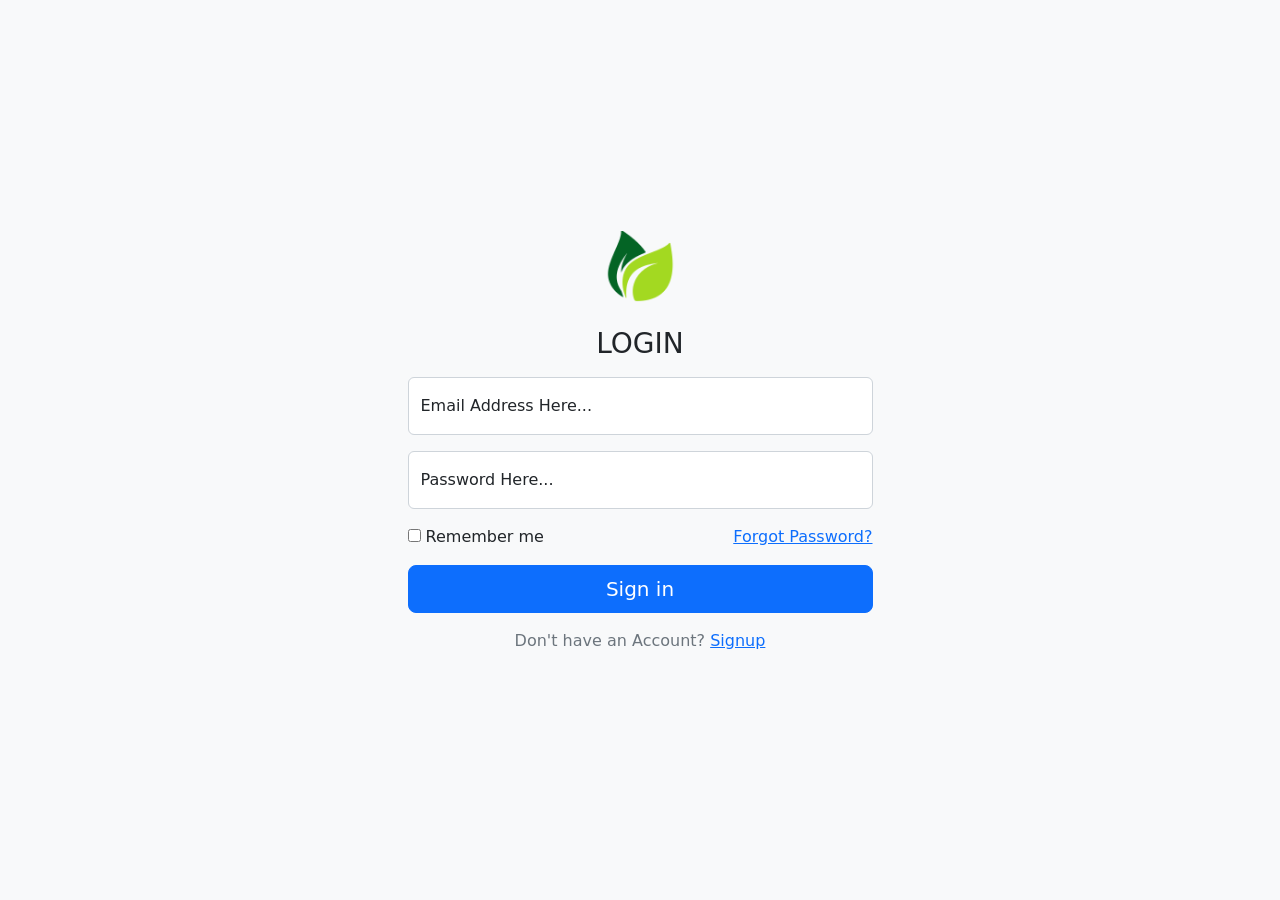
<file: checkout.html>
<!DOCTYPE html>
<html lang="en">

<head>
    <meta charset="UTF-8">
    <meta name="viewport" content="width=device-width, initial-scale=1.0">
    <title>Ecom Js</title>
    <link rel="shortcut icon" href="images/logo.png">
    <link rel="stylesheet" href="css/config.css">

</head>

<body>
    <div class="preloader active">
        <div class="spinner-border text-primary" role="status"></div>
    </div>

    <nav></nav>

    <section class="bannerSection py-5 bg-primary">
        <div class="container py-5">
            <h1 class="display-2 text-center text-light text-uppercase">Checkout</h1>
            <p class="text-center text-light fs-5 mt-3">This is Ecom website
                using with JS.</p>
        </div>
    </section>

    <div class="container py-5">
        <main>

            <div class="row g-5">
                <div class="col-md-5 col-lg-4 order-md-last">
                    <h4 class="d-flex justify-content-between align-items-center mb-3">
                        <span class="text-primary">Your cart</span>
                        <span class="badge bg-primary rounded-pill" id="cartCount">3</span>
                    </h4>
                    <ul class="list-group mb-3" id="cartContainerCheckout">


                    </ul>
                </div>
                <div class="col-md-7 col-lg-8">
                    <h4 class="mb-3">Billing address</h4>
                    <form class="needs-validation was-validated" novalidate="">
                        <div class="row g-3">

                            <div class="col-12">
                                <label for="name" class="form-label">Name</label>
                                <input type="text" class="form-control" id="name" placeholder="" value="ali" required=""
                                    readonly>
                                <div class="invalid-feedback">
                                    Valid name is required.
                                </div>
                            </div>

                            <div class="col-12">
                                <label for="address" class="form-label">Address</label>
                                <input type="text" class="form-control" id="address" placeholder="1234 Main St"
                                    required="">
                                <div class="invalid-feedback">
                                    Please enter your shipping address.
                                </div>
                            </div>

                            <div class="col-12">
                                <label for="address2" class="form-label">Address 2 <span
                                        class="text-muted">(Optional)</span></label>
                                <input type="text" class="form-control" id="address2" placeholder="Apartment or suite">
                            </div>

                            <div class="col-md-5">
                                <label for="country" class="form-label">Country</label>
                                <select class="form-select" id="country" required="">
                                    <option value="">Choose...</option>
                                    <option value="pakistan" selected>Pakistan</option>
                                </select>
                                <div class="invalid-feedback">
                                    Please select a valid country.
                                </div>
                            </div>

                            <div class="col-md-4">
                                <label for="state" class="form-label">State</label>
                                <select class="form-select" id="state" required="">
                                    <option value="">Choose...</option>
                                    <option value="sindh" selected>Sindh</option>
                                    <option value="balochistan">Balochistan</option>
                                    <option value="punjab">Punjab</option>
                                    <option value="kpk">KPK</option>
                                </select>
                                <div class="invalid-feedback">
                                    Please provide a valid state.
                                </div>
                            </div>

                            <div class="col-md-3">
                                <label for="zip" class="form-label">Zip</label>
                                <input type="text" class="form-control" id="zip" placeholder="" required="">
                                <div class="invalid-feedback">
                                    Zip code required.
                                </div>
                            </div>
                        </div>

                        <hr class="my-4">

                        <h4 class="mb-3">Payment</h4>

                        <div class="my-3">
                            <div class="form-check">
                                <input id="COD" name="paymentMethod" type="radio" class="form-check-input" required=""
                                    onclick="removePaymentCard()" checked>
                                <label class="form-check-label" for="COD" onclick="removePaymentCard()">Cash On
                                    Delivery</label>
                            </div>
                            <div class="form-check">
                                <input id="debit" name="paymentMethod" type="radio" class="form-check-input"
                                    onclick="paymentCard()" required="">
                                <label class="form-check-label" for="debit" onclick="paymentCard()">Debit card</label>
                            </div>
                        </div>

                        <div class="row gy-3" id="paymentCardContainer">

                        </div>

                        <hr class="my-4">

                        <button class="w-100 btn btn-primary btn-lg" type="submit">Continue to checkout</button>
                    </form>
                </div>
            </div>
        </main>
    </div>


    <div id="offcanvasRight"></div>

    <footer></footer>

</body>

<script src="js/bootstrap.bundle.min.js"></script>
<script src="js/sweetalert2.min.js"></script>
<script src="js/products.js"></script>
<script src="js/component.script.js"></script>
<script src="js/script.js"></script>



<script>
    function paymentCard() {
        document.querySelector("#paymentCardContainer").innerHTML = `
        <div class="col-md-6">
            <label for="cc-name" class="form-label">Name on card</label>
            <input type="text" class="form-control" id="cc-name" placeholder="" required="">
            <small class="text-muted">Full name as displayed on card</small>
            <div class="invalid-feedback">
                Name on card is required
            </div>
        </div>

        <div class="col-md-6">
            <label for="cc-number" class="form-label">Credit card number</label>
            <input type="text" class="form-control" id="cc-number" placeholder="" required="">
            <div class="invalid-feedback">
                Credit card number is required
            </div>
        </div>

        <div class="col-md-3">
            <label for="cc-expiration" class="form-label">Expiration</label>
            <input type="text" class="form-control" id="cc-expiration" placeholder="" required="">
            <div class="invalid-feedback">
                Expiration date required
            </div>
        </div>

        <div class="col-md-3">
            <label for="cc-cvv" class="form-label">CVV</label>
            <input type="text" class="form-control" id="cc-cvv" placeholder="" required="">
            <div class="invalid-feedback">
                Security code required
            </div>
        </div>
        `
    }

    function removePaymentCard() {
        document.querySelector("#paymentCardContainer").innerHTML = "";
    }

    if (sessionStorage.getItem("loginStatus")) {
        let userId = sessionStorage.getItem("loginStatus");
        if (localStorage.getItem("Auth")) {
            let authData = JSON.parse(localStorage.getItem("Auth"));
            document.querySelector("#name").value = authData[userId].name;
        }
    } else {
        window.location.href = "login.html";
    }

    function cartItemsFetch() {
        if (sessionStorage.getItem("loginStatus")) {
            let userId = sessionStorage.getItem("loginStatus");
            if (localStorage.getItem("AddToCart")) {
                let cartData = JSON.parse(localStorage.getItem("AddToCart"));
                let grandTotal = 0;
                let cartCount = 0;
                for (let i = 0; i < cartData.length; i++) {
                    if (cartData[i].uid == userId) {
                        cartCount++;
                        let total = parseInt(products[cartData[i].pid].pPrice) * parseInt(cartData[i].qty);
                        grandTotal += total;
                        document.querySelector("#cartContainerCheckout").innerHTML += `
                        <li class="list-group-item d-flex justify-content-between lh-sm">
                            <div>
                                <h6 class="my-0">${products[cartData[i].pid].pName}</h6>
                                <small class="text-muted">${products[cartData[i].pid].pCategory}</small>
                            </div>
                            <span class="text-muted">Rs ${total}</span>
                        </li>
                        `;
                    }
                }
                document.querySelector("#cartContainerCheckout").innerHTML += `
                <li class="list-group-item d-flex justify-content-between">
                        <span>Total (PKR)</span>
                        <strong>Rs ${grandTotal}</strong>
                </li>`;
                document.querySelector("#cartCount").innerHTML = cartCount;
            }
        }
    }
    cartItemsFetch();


    const forms = document.querySelectorAll('.needs-validation')

    // Loop over them and prevent submission
    Array.from(forms).forEach(form => {
        form.addEventListener('submit', event => {
            if (!form.checkValidity()) {
                event.preventDefault()
                event.stopPropagation()
            }

            form.classList.add('was-validated')
        }, false)
    });
</script>

</html>
</file>
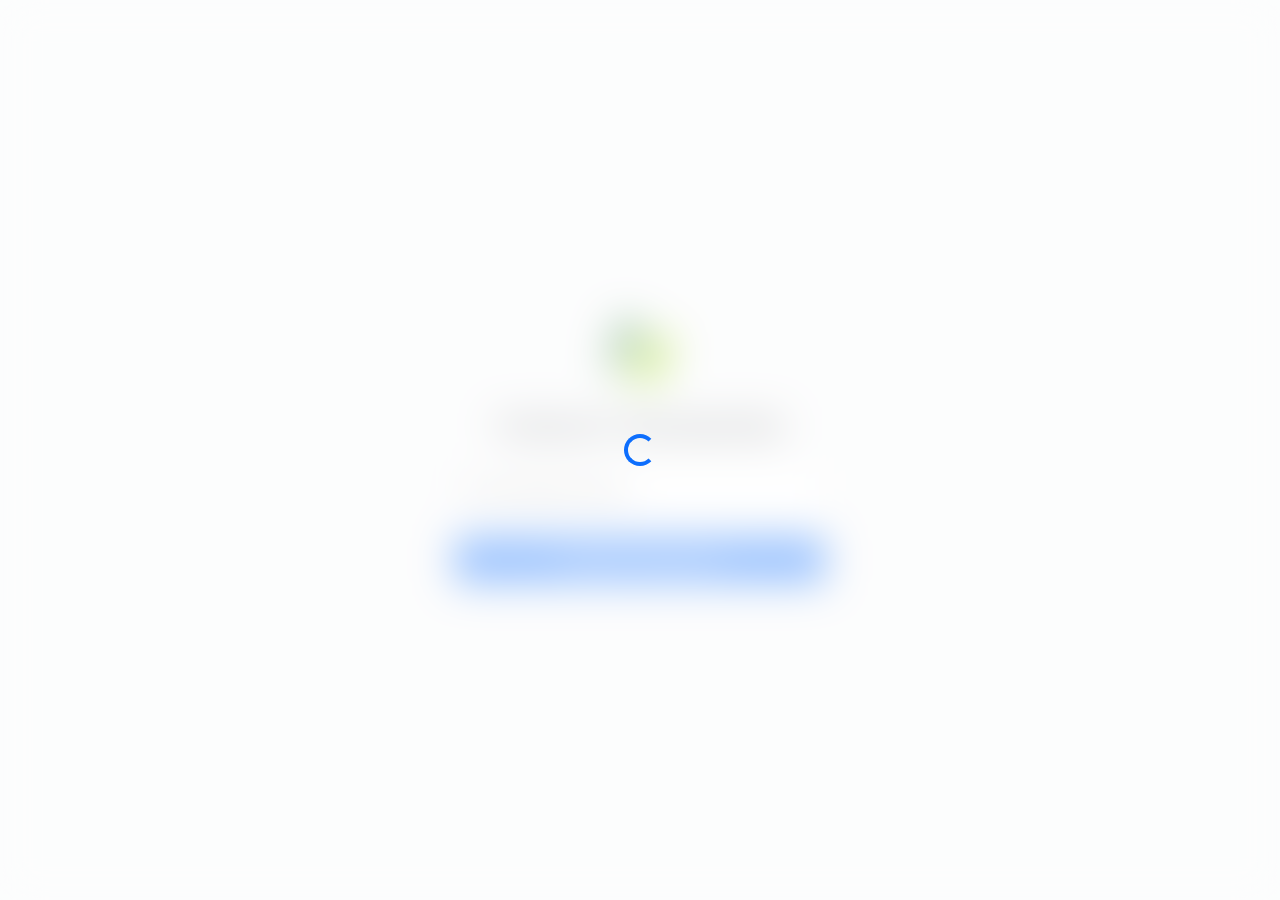
<file: forgotpassword.html>
<!DOCTYPE html>
<html lang="en">

<head>
    <meta charset="UTF-8">
    <meta name="viewport" content="width=device-width, initial-scale=1.0">
    <title>Ecom Js | Forgot Password</title>
    <link rel="shortcut icon" href="images/logo.png">
    <link rel="stylesheet" href="css/config.css">
</head>

<body class="bg-light">
    <div class="preloader active">
        <div class="spinner-border text-primary" role="status"></div>
    </div>
    <div class="container d-flex align-items-center justify-content-center" style="height: 100vh;">
        <main class="form-signin col-md-4 text-center">
            <form>
                <img class="mb-4" src="images/logo.png" alt="" width="72" height="72">
                <h1 class="h3 mb-3 fw-normal text-uppercase">Forgot Password</h1>
    
                <div class="form-floating mb-3">
                    <input type="email" class="form-control" id="email" placeholder="Enter Your Email here..." maxlength="40">
                    <label for="email">Email Address Here...</label>
                </div>

                <button class="w-100 btn btn-lg btn-primary" type="button">Forgot Password</button>
            </form>
        </main>
    </div>

</body>
<script src="js/sweetalert2.min.js"></script>
<script src="js/login-validation.script.js"></script>
</html>
</file>
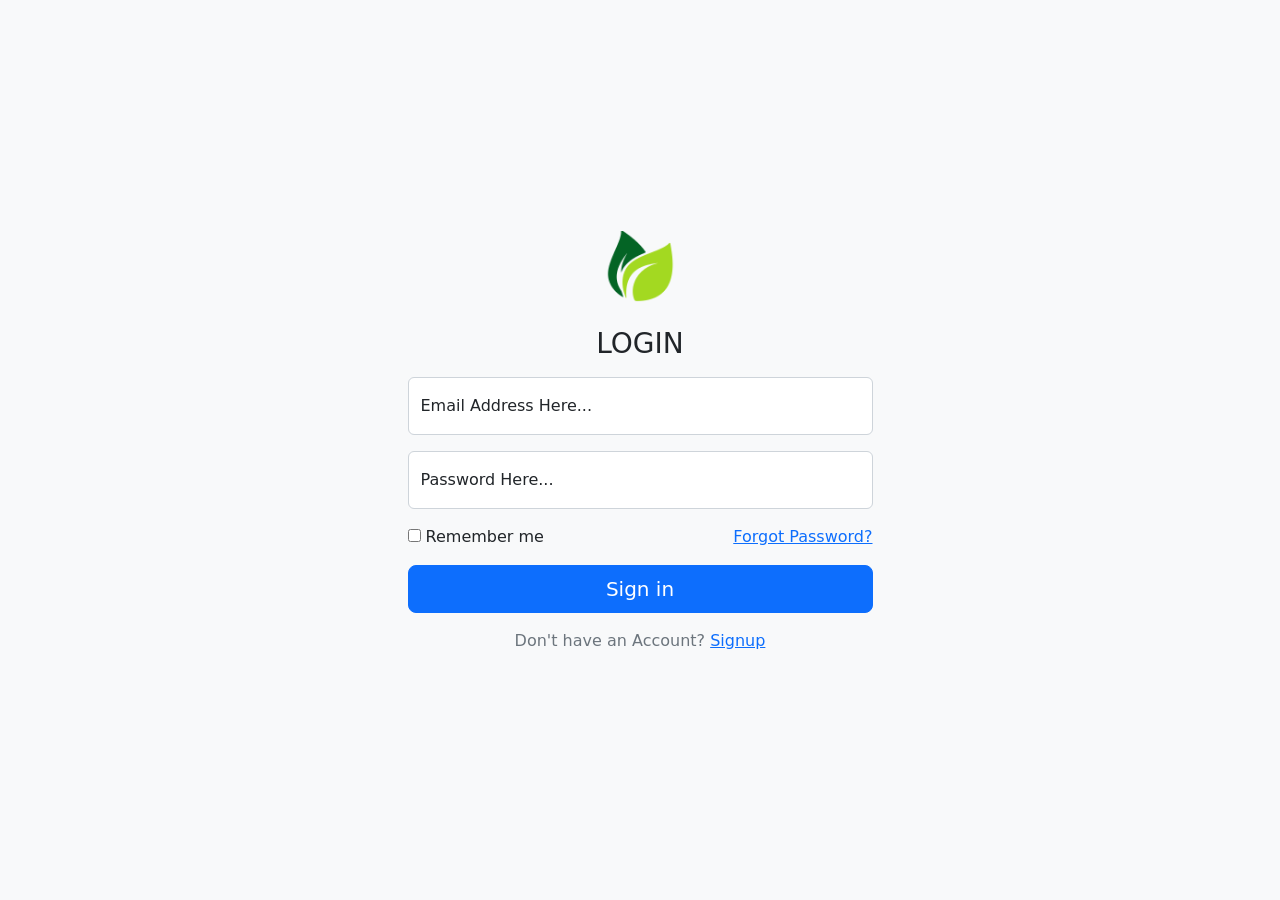
<file: login.html>
<!DOCTYPE html>
<html lang="en">

<head>
    <meta charset="UTF-8">
    <meta name="viewport" content="width=device-width, initial-scale=1.0">
    <title>Ecom Js | Login</title>
    <link rel="shortcut icon" href="images/logo.png">
    <link rel="stylesheet" href="css/config.css">
</head>

<body class="bg-light">
    <div class="preloader active">
        <div class="spinner-border text-primary" role="status"></div>
    </div>
    <div class="container d-flex align-items-center justify-content-center" style="height: 100vh;">
        <main class="form-signin col-md-5 text-center">
            <form>
                <img class="mb-4" src="images/logo.png" alt="" width="72" height="72">
                <h1 class="h3 mb-3 fw-normal text-uppercase">Login</h1>
    
                <div class="form-floating mb-3">
                    <input type="email" class="form-control" id="email" placeholder="Enter Your Email here..." maxlength="40" onkeyup="emailValidation()">
                    <label for="email">Email Address Here...</label>
                </div>
                <div class="error" id="emailErr">email</div>

                <div class="form-floating mb-3">
                    <input type="password" class="form-control" id="pwd" placeholder="Enter Your Password here..." maxlength="20" onkeyup="pwdValidation()">
                    <label for="pwd">Password Here...</label>
                </div>
                <div class="error" id="pwdErr">password</div>
    
                <div class="mb-3 d-flex justify-content-between">
                    <label class="checkbox">
                        <input type="checkbox" value="remember-me"> Remember me
                    </label>
                    <a href="forgotpassword.html">Forgot Password?</a>
                </div>
                <button class="w-100 btn btn-lg btn-primary" type="button" onclick="validation()" id="btnSignin">Sign in</button>
                <p class="mt-3 mb-3 text-muted">Don't have an Account? <a href="signup.html">Signup</a></p>
            </form>
        </main>
    </div>

</body>
<script src="js/sweetalert2.min.js"></script>
<script src="js/login-validation.script.js"></script>
<script src="js/script.js"></script>
</html>
</file>
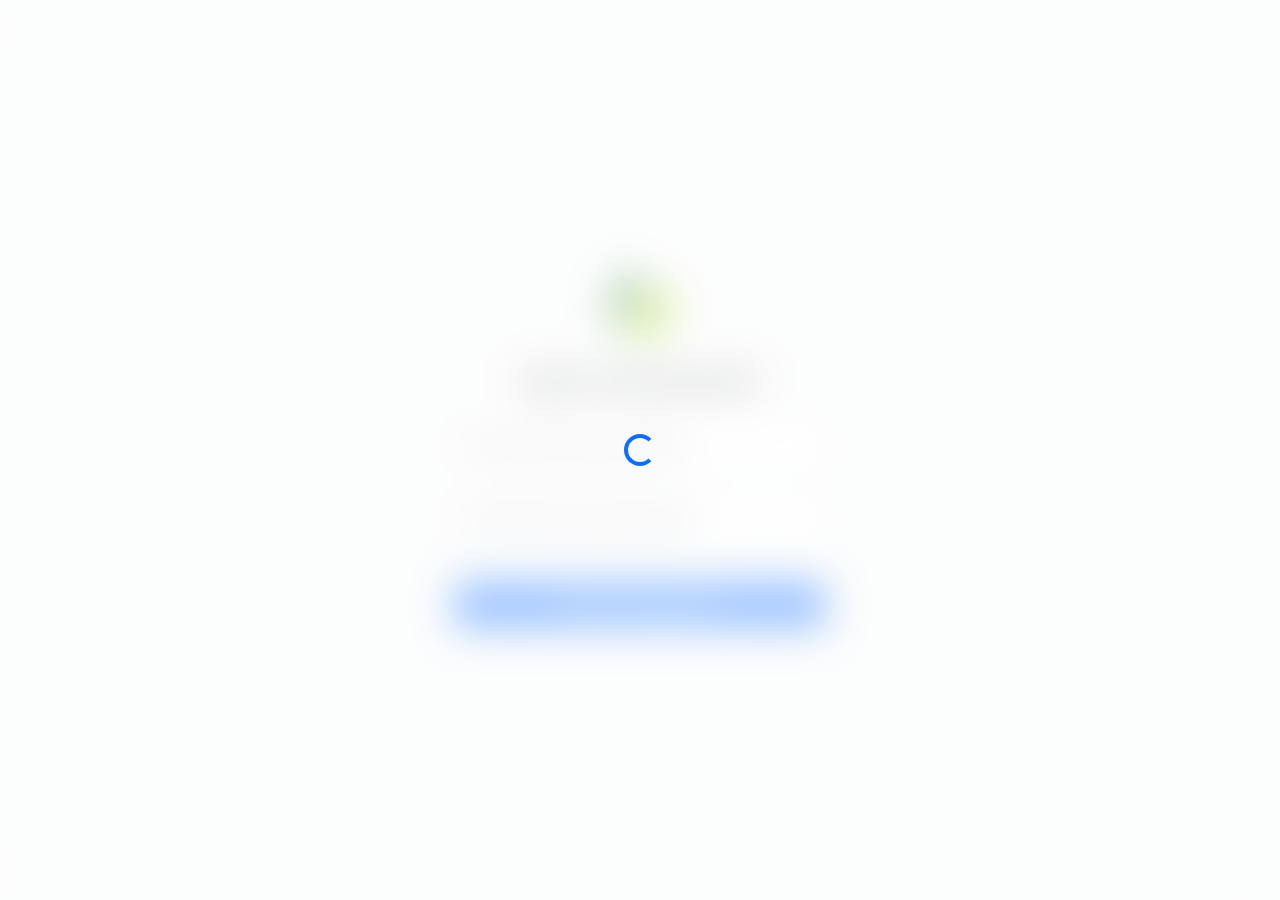
<file: newpwd.html>
<!DOCTYPE html>
<html lang="en">

<head>
    <meta charset="UTF-8">
    <meta name="viewport" content="width=device-width, initial-scale=1.0">
    <title>Ecom Js | New Password</title>
    <link rel="shortcut icon" href="images/logo.png">
    <link rel="stylesheet" href="css/config.css">
</head>

<body class="bg-light">
    <div class="preloader active">
        <div class="spinner-border text-primary" role="status"></div>
    </div>
    <div class="container d-flex align-items-center justify-content-center" style="height: 100vh;">
        <main class="form-signin col-md-4 text-center">
            <form>
                <img class="mb-4" src="images/logo.png" alt="" width="72" height="72">
                <h1 class="h3 mb-3 fw-normal text-uppercase">New Password</h1>
    
                <div class="form-floating mb-3">
                    <input type="password" class="form-control" id="pwd" placeholder="Enter Your Password here..." maxlength="20">
                    <label for="pwd">Create New Password Here...</label>
                </div>
                <div class="form-floating mb-3">
                    <input type="password" class="form-control" id="cpwd" placeholder="Enter Your Confirm Password here..." maxlength="20">
                    <label for="cpwd">Confirm New Password Here...</label>
                </div>

                <button class="w-100 btn btn-lg btn-primary mt-3" type="button">Reset Password</button>
            </form>
        </main>
    </div>

</body>
<script src="js/sweetalert2.min.js"></script>
<script src="js/login-validation.script.js"></script>
</html>
</file>
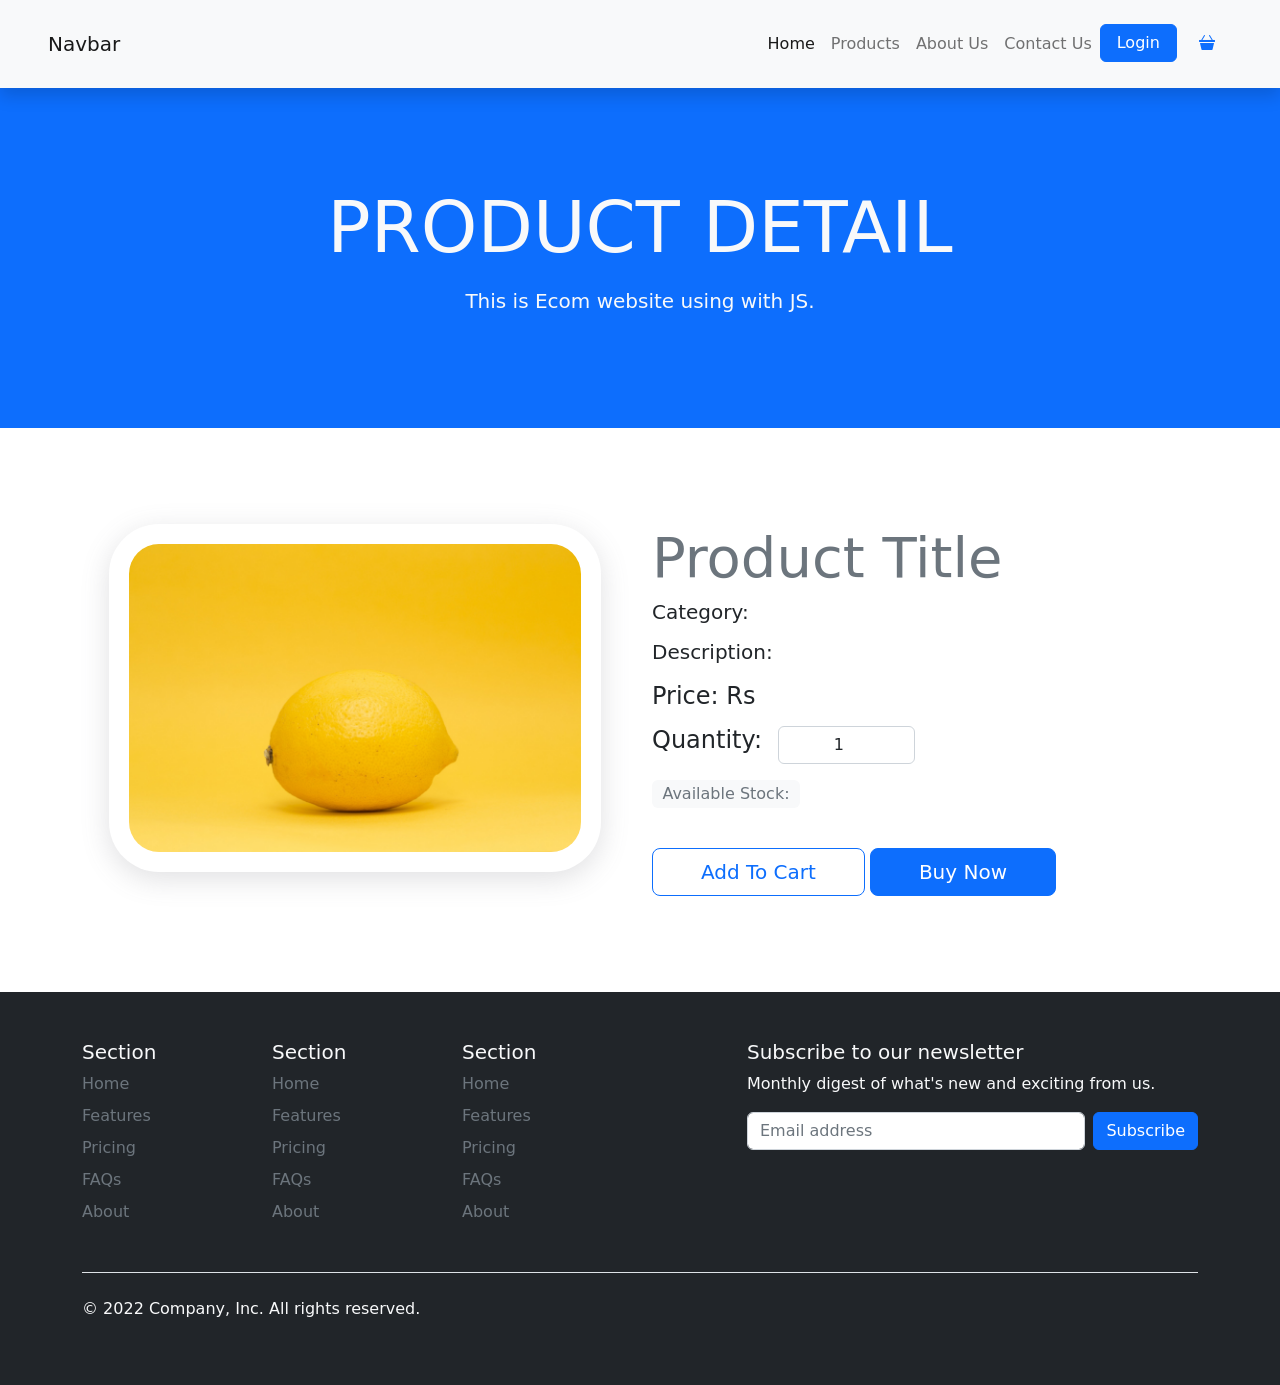
<file: products-detail.html>
<!DOCTYPE html>
<html lang="en">

    <head>
        <meta charset="UTF-8">
        <meta name="viewport" content="width=device-width, initial-scale=1.0">
        <title>Ecom Js</title>
        <link rel="stylesheet" href="css/config.css">
        <link rel="shortcut icon" href="favicon.ico">
    </head>

    <body>
        <div class="preloader active">
            <div class="spinner-border text-primary" role="status"></div>
        </div>

        <nav></nav>

        <section class="bannerSection py-5 bg-primary">
            <div class="container py-5">
                <h1
                    class="display-2 text-center text-light text-uppercase">product
                    detail</h1>
                <p class="text-center text-light fs-5 mt-3">This is Ecom website
                    using with JS.</p>
            </div>
        </section>

        <section class="productsDetailSection my-5 py-5">
            <div class="container">
                <div class="row">
                    <div
                        class="col-lg-6 col-md-6 d-flex justify-content-center mb-4">
                        <img src="images/p1.jpg" alt id="pImage">
                    </div>
                    <div class="col-lg-6 col-md-6">
                        <h1 class="display-4 text-capitalize text-secondary"
                            id="pName">product title</h1>
                        <p class="display-4 fs-5 text-capitalize">category:
                            <span id="pCategory"></span></p>
                        <p><span
                                class="display-4 fs-5 text-capitalize">description:
                            </span> <span id="pDesc"></span></p>
                        <p class="display-4 fs-4 text-capitalize">price: Rs
                            <span id="pPrice"></span></p>
                        <p
                            class="display-4 fs-4 text-capitalize d-flex gap-3 qtySection">quantity:
                            <input type="number"
                                class="w-25 form-control text-center" min="1"
                                max="20" value="1" id="pQty"
                                onchange="calcQty()" onkeyup="calcQty()"
                                required></p>

                                <p class="badge text-bg-light text-secondary display-4 fs-6 fw-normal text-capitalize" id="pStock">Available Stock: </p><br>
                        <button
                            class="btn btn-outline-primary btn-lg text-capitalize px-5 mt-4 btnAddToCart">add
                            to
                            cart</button>
                        <button
                            class="btn btn-primary btn-lg text-capitalize px-5 mt-4 btnBuy">buy
                            now</button>
                        <button
                            class="btn btn-dark btn-lg text-capitalize px-5 mt-4 d-none btnOutStock"
                            disabled>Out Of
                            Stock</button>
                    </div>
                </div>
            </div>
        </section>

        <footer></footer>

        <div id="offcanvasRight"></div>

    </body>

    <script src="js/bootstrap.bundle.min.js"></script>
    <script src="js/sweetalert2.min.js"></script>
    <script src="js/products.js"></script>
    <script src="js/component.script.js"></script>
    <script src="js/script.js"></script>
    <script>
    let url = new URL(window.location.href);
    let id = url.searchParams.get("id");
    document.title = "Ecom Js | Products | " + products[id].pName;
    document.querySelector("#pImage").src = "images/" + products[id].pImage;
    document.querySelector("#pName").innerHTML = products[id].pName;
    document.querySelector("#pCategory").innerHTML = products[id].pCategory;
    document.querySelector("#pDesc").innerHTML = products[id].pDesc;
    document.querySelector("#pPrice").innerHTML = products[id].pPrice;
    document.querySelector("#pStock").innerHTML = `Available Stock: ${products[id].pQty}`;
    document.querySelector("#pQty").setAttribute("max", products[id].pQty);
    document.querySelector("link[href='favicon.ico']").setAttribute("href", "images/" + products[id].pImage);

    if (products[id].pQty < 1) {
        document.querySelector(".qtySection").classList.add("d-none");
        document.querySelector(".btnBuy").classList.add("d-none");
        document.querySelector(".btnAddToCart").classList.add("d-none");
        document.querySelector(".btnOutStock").classList.remove("d-none");
    }

    function calcQty() {
        let qty = document.querySelector("#pQty").value;
        if (parseInt(qty) > 0 && parseInt(qty) <= products[id].pQty) {
            let total = parseInt(products[id].pPrice) * parseInt(qty);
            document.querySelector("#pPrice").innerHTML = total;
            document.querySelector("#pQty").classList.remove("is-invalid");
        } else {
            document.querySelector("#pQty").classList.add("is-invalid");
        }
    }

    if (sessionStorage.getItem("loginStatus")) {
        if (localStorage.getItem("Auth")) {
            if (localStorage.getItem("AddToCart")) {
                let addToCartData = JSON.parse(localStorage.getItem("AddToCart"));
                let addtoCartItemStatus = false;
                let addtoCartItemIndex;
                for (let i = 0; i < addToCartData.length; i++) {
                    if (addToCartData[i].pid === parseInt(id) && addToCartData[i].uid === parseInt(sessionStorage.getItem("loginStatus"))) {
                        addtoCartItemStatus = true;
                        addtoCartItemIndex = i;
                        break;
                    }
                }
                if(addtoCartItemStatus){
                    document.querySelector("#pQty").value = addToCartData[addtoCartItemIndex].qty;
                }
            }
        }
    }

    const Toaster = Swal.mixin({
        toast: true,
        position: "top-end",
        showConfirmButton: false,
        timer: 2000,
        timerProgressBar: true,
        didOpen: (toast) => {
            toast.onmouseenter = Swal.stopTimer;
            toast.onmouseleave = Swal.resumeTimer;
        }
    });

    let array = [];
    document.querySelector(".btnAddToCart").onclick = () => {
        if (sessionStorage.getItem("loginStatus")) {
            if (localStorage.getItem("Auth")) {
                if (localStorage.getItem("AddToCart")) {
                    let addToCartData = JSON.parse(localStorage.getItem("AddToCart"));
                    let addtoCartItemStatus = false;
                    let addtoCartItemIndex;
                    for (let i = 0; i < addToCartData.length; i++) {
                        if (addToCartData[i].pid === parseInt(id) && addToCartData[i].uid === parseInt(sessionStorage.getItem("loginStatus"))) {
                            addtoCartItemStatus = true;
                            addtoCartItemIndex = i;
                            break;
                        }
                    }

                    if (addtoCartItemStatus) {
                        addToCartData[addtoCartItemIndex].qty = parseInt(document.querySelector("#pQty").value);
                        localStorage.setItem("AddToCart", JSON.stringify(addToCartData));
                        Toaster.fire({
                            icon: "success",
                            title: "Product Updated To Cart!!!"
                        });
                    } else {
                        addToCartData.push({
                            pid: parseInt(id),
                            uid: parseInt(sessionStorage.getItem("loginStatus")),
                            qty: parseInt(document.querySelector("#pQty").value)
                        });
                        localStorage.setItem("AddToCart", JSON.stringify(addToCartData));
                        Toaster.fire({
                            icon: "success",
                            title: "Product Added To Cart!!!"
                        });
                    }
                } else {
                    array.push({
                        pid: parseInt(id),
                        uid: parseInt(sessionStorage.getItem("loginStatus")),
                        qty: parseInt(document.querySelector("#pQty").value)
                    });
                    localStorage.setItem("AddToCart", JSON.stringify(array));
                    Toaster.fire({
                        icon: "success",
                        title: "Product Added To Cart!!!"
                    });
                }
                fetchAddToCart();
            }
        } else {
            Toaster.fire({
                icon: "error",
                title: "Please! Login First."
            });
        }
    }
</script>

</html>
</file>
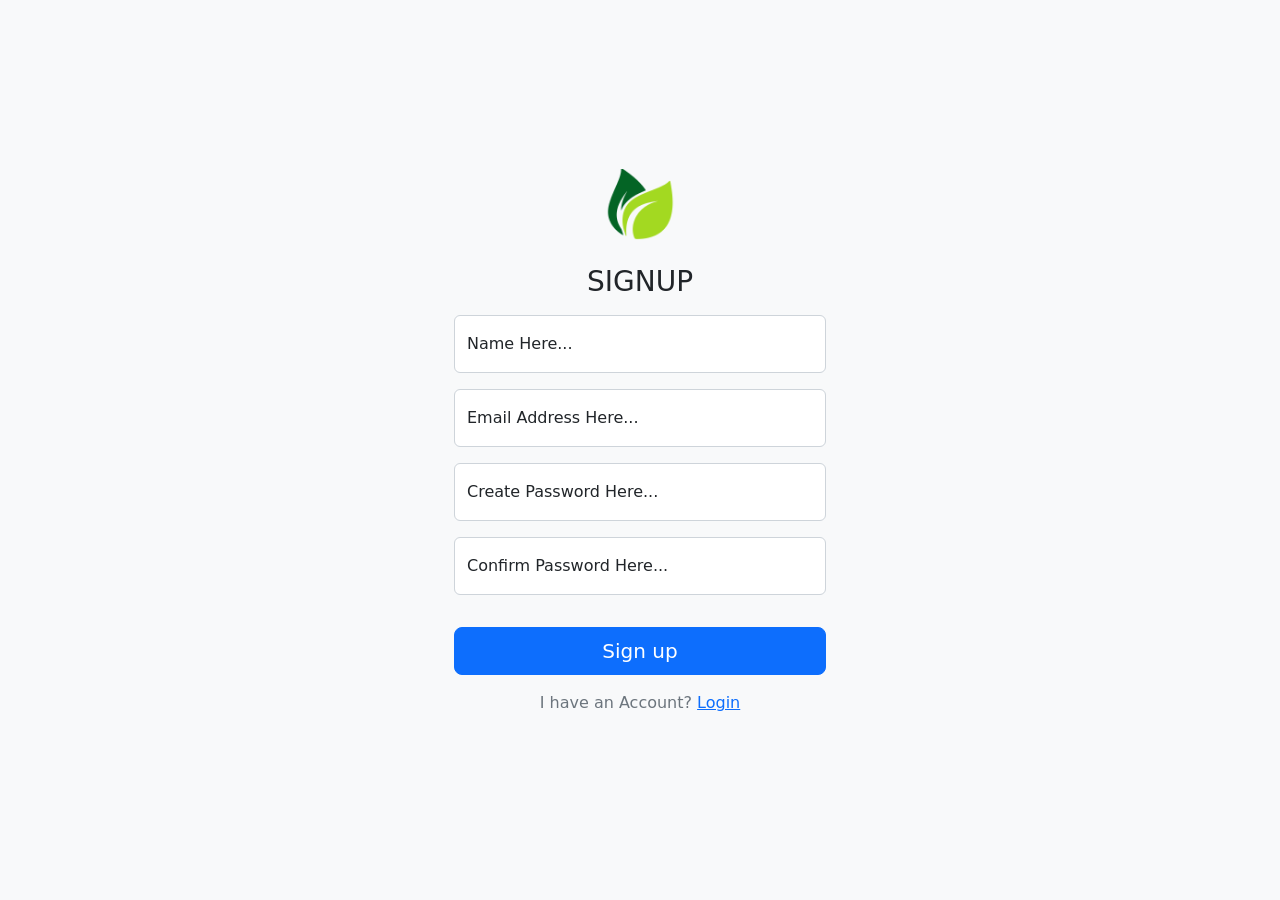
<file: signup.html>
<!DOCTYPE html>
<html lang="en">

<head>
    <meta charset="UTF-8">
    <meta name="viewport" content="width=device-width, initial-scale=1.0">
    <title>Ecom Js | Signup</title>
    <link rel="shortcut icon" href="images/logo.png">
    <link rel="stylesheet" href="css/config.css">
</head>

<body class="bg-light">
    <div class="preloader active">
        <div class="spinner-border text-primary" role="status"></div>
    </div>
    <div class="container d-flex align-items-center justify-content-center" style="height: 100vh;">
        <main class="form-signin col-lg-4 col-md-5 text-center">
            <form>
                <img class="mb-4" src="images/logo.png" alt="" width="72" height="72">
                <h1 class="h3 mb-3 fw-normal text-uppercase">signup</h1>
    
                <div class="form-floating mb-3">
                    <input type="text" class="form-control" id="name" placeholder="Enter Your Name here..." maxlength="20" onkeyup="nameValidation()">
                    <label for="name">Name Here...</label>
                </div>
                <div class="error" id="nameErr">name</div>


                <div class="form-floating mb-3">
                    <input type="email" class="form-control" id="email" placeholder="Enter Your Email here..." maxlength="40" onkeyup="emailValidation()">
                    <label for="email">Email Address Here...</label>
                </div>
                <div class="error" id="emailErr">email</div>


                <div class="form-floating mb-3">
                    <input type="password" class="form-control" id="pwd" placeholder="Enter Your Password here..." maxlength="20" onkeyup="pwdValidation()">
                    <label for="pwd">Create Password Here...</label>
                </div>
                <div class="error" id="pwdErr">password</div>


                <div class="form-floating mb-3">
                    <input type="password" class="form-control" id="cpwd" placeholder="Enter Your Confirm Password here..." maxlength="20" onkeyup="cpwdValidation()">
                    <label for="cpwd">Confirm Password Here...</label>
                </div>
                <div class="error" id="cpwdErr">confirm password</div>

                <button class="w-100 btn btn-lg btn-primary mt-3" type="button" onclick="validation()">Sign up</button>
                <p class="mt-3 mb-3 text-muted">I have an Account? <a href="login.html">Login</a></p>
            </form>
        </main>
    </div>

</body>
<script src="js/sweetalert2.min.js"></script>
<script src="js/signup-validation.script.js"></script>
<script src="js/script.js"></script>
</html>
</file>
<file: css/config.css>
@import url("https://cdn.jsdelivr.net/npm/bootstrap-icons@1.11.3/font/bootstrap-icons.min.css");
@import url(bootstrap.min.css);
@import url(sweetalert.css);
@import url(fonts.css);
@import url(style.css);
</file>
